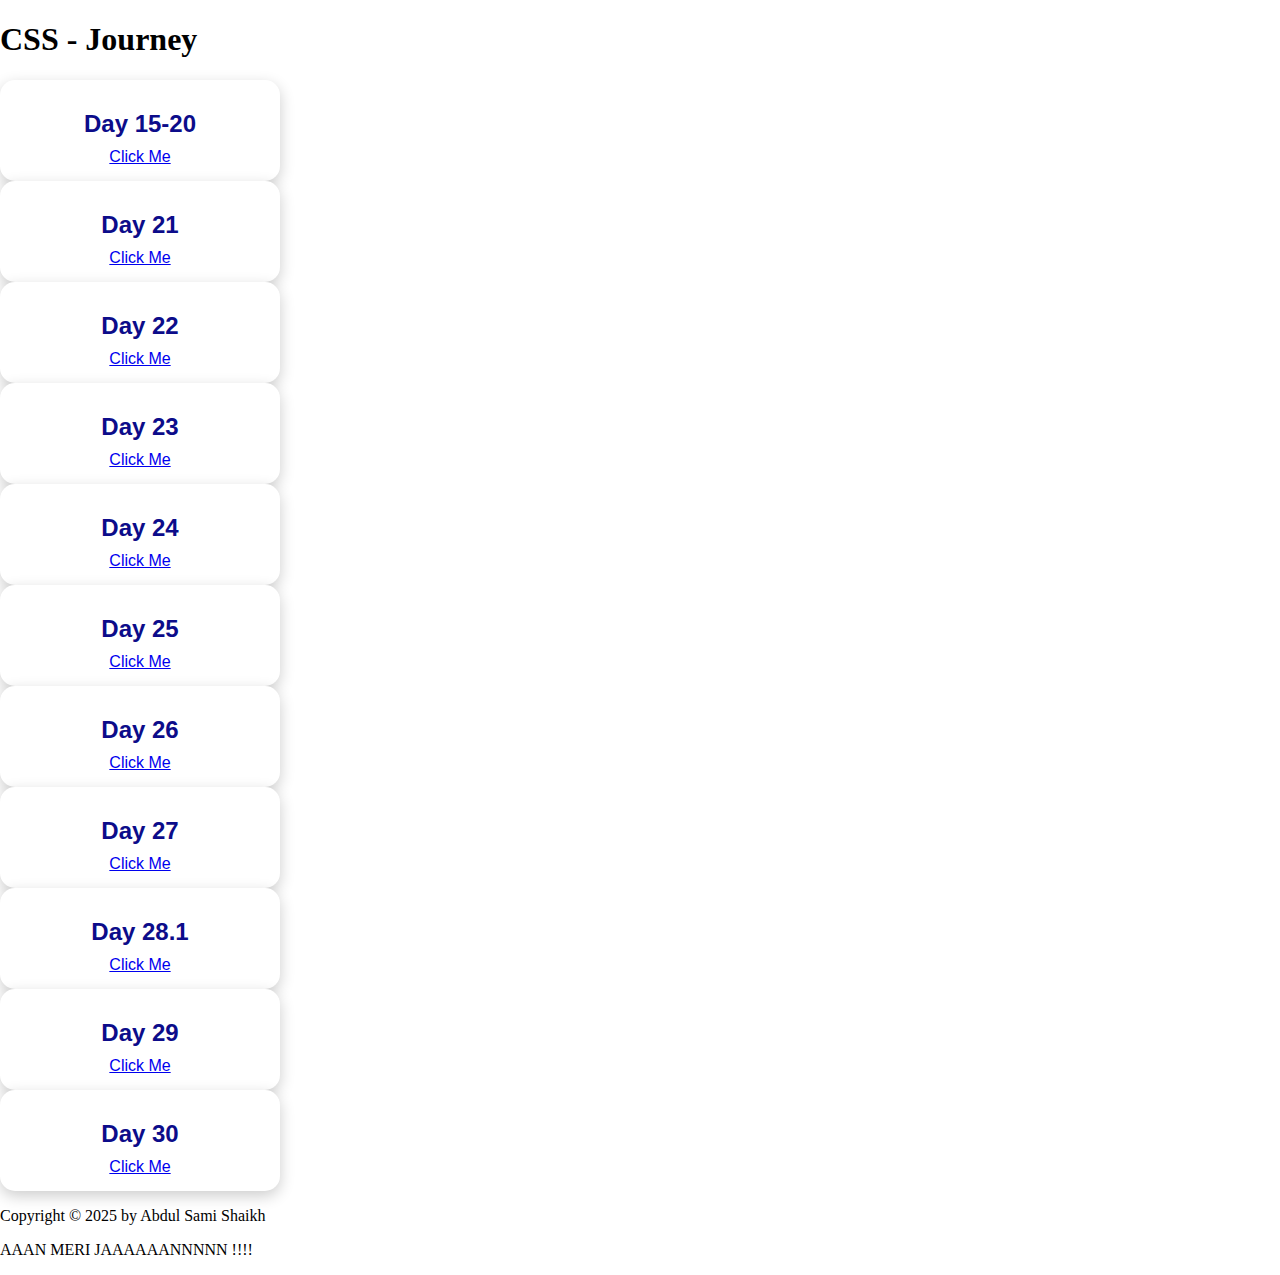
<file: index.html>
<!DOCTYPE html>
<html lang="en">
  <head>
    <meta charset="UTF-8" />
    <meta name="viewport" content="width=device-width, initial-scale=1.0" />
    <title>CSS</title>
    <link rel="stylesheet" href="style.css" />
  </head>
  <body>
    <header>
      <h1>CSS - Journey</h1>
    </header>

    <div class="task">

    <div class="card">
      <h2>Day 15-20</h2>
        <a href="error.html">Click Me </a>
    </div>

    <div class="card">
      <h2>Day 21</h2>
    <a href="error.html">Click Me </a>
    </div>

    <div class="card">
      <h2>Day 22</h2>
      <a href="day22/day22.html">Click Me </a>
    </div>

    <div class="card">
      <h2>Day 23</h2>
      <a href="day23/day23.html">Click Me </a>
    </div>

    <div class="card">
      <h2>Day 24</h2>
      <a href="day24/day24.html">Click Me </a>
    </div>

    <div class="card">
      <h2>Day 25</h2>
      <a href="day25/day25.html">Click Me </a>
    </div>

    <div class="card">
      <h2>Day 26</h2>
    <a href="day26/day26.html">Click Me</a>
    </div>

    <div class="card">
      <h2>Day 27</h2>
    <a href="day27/day27.html">Click Me</a>
    </div>

    <div class="card">
      <h2>Day 28.1</h2>
    <a href="day28.1/day28.html">Click Me</a>
    </div>

     <div class="card">
      <h2>Day 29</h2>
    <a href="day29/day29.html">Click Me</a>
    </div>

    <div class="card">
      <h2>Day 30</h2>
      <a href="day30/day30.html">Click Me</a>
    </div>


    </div>
    <footer>
      <p>Copyright &copy; 2025 by Abdul Sami Shaikh</p>
      <p class="joke">AAAN MERI JAAAAAANNNNN !!!!</p>
    </footer>

  </body>
</html>
</file>
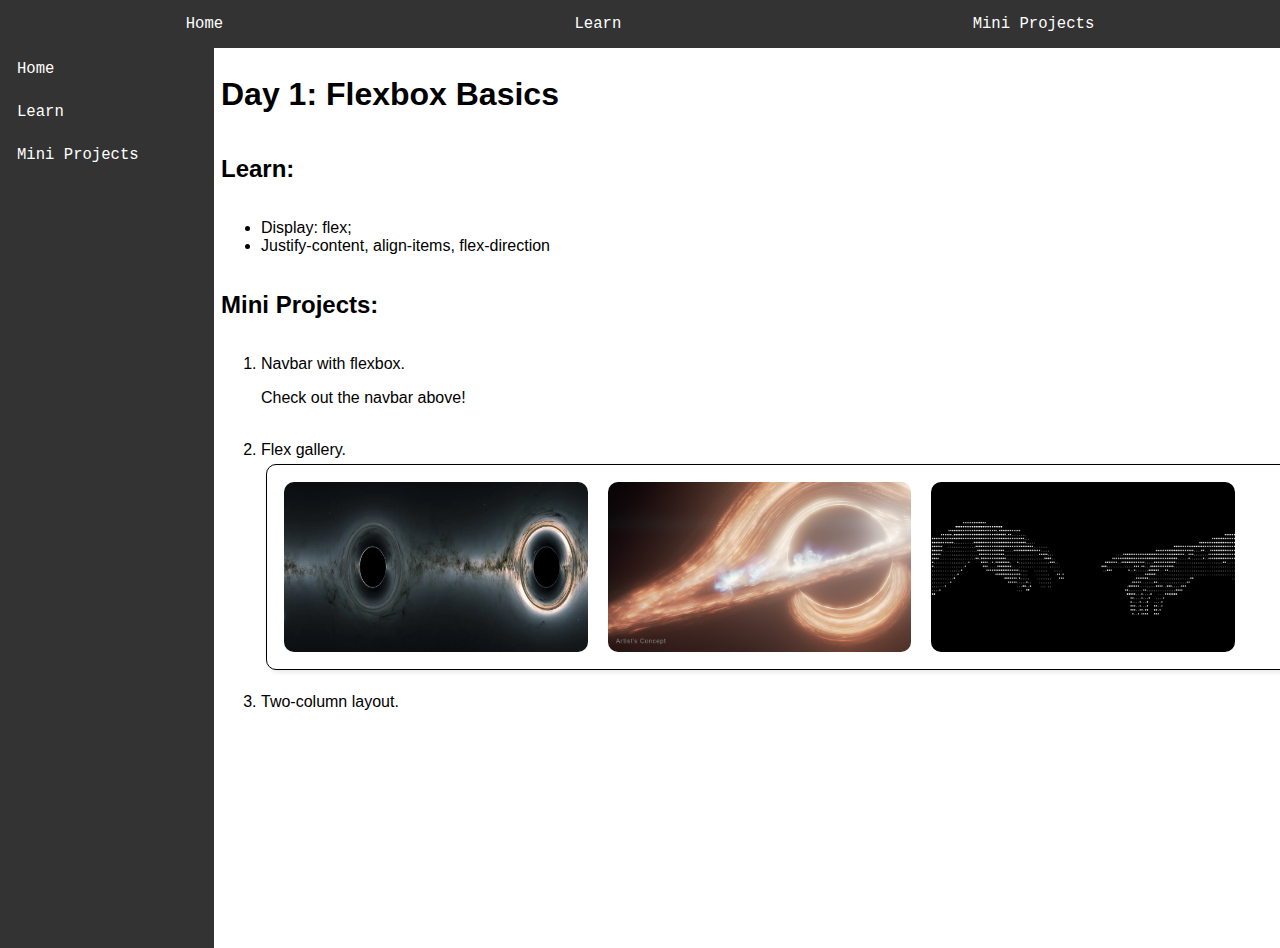
<file: day15-20/index.html>
<!DOCTYPE html>
<html lang="en">
<head>
    <meta charset="UTF-8">
    <meta name="viewport" content="width=device-width, initial-scale=1.0">
    <title>CSS</title>
    <link rel="stylesheet" href="style.css">
</head>
<body>
    <nav class="navbar">
        <a href="#home">Home</a>
        <a href="#learn">Learn</a>
        <a href="#projects">Mini Projects</a>
    </nav>
    
    <main class="page">
        <div class="col1">
        <a href="#home">Home</a>
        <a href="#learn">Learn</a>
        <a href="#projects">Mini Projects</a>
    </div>


    <div class="col2">
        <h1>Day 1: Flexbox Basics</h1>
    <h2>Learn:</h2>
    <ul>
        <li>Display: flex;</li>
        <li>Justify-content, align-items, flex-direction</li>
    </ul>
    <h2>Mini Projects:</h2>
    <ol>
        <li>Navbar with flexbox.</li>
        <p>Check out the navbar above!</p><br>
        <li>Flex gallery.</li>
            <div class="gallery">
                <img src="BH1.webp" alt="black hole">
                <img src="BH2.png" alt="black hole 2">
                <img src="hand.jpeg" alt="painting of hand">
            </div><br>
        <li>Two-column layout.</li>
    </ol>
</div>
    </main>
    


</body>
</html>
</file>
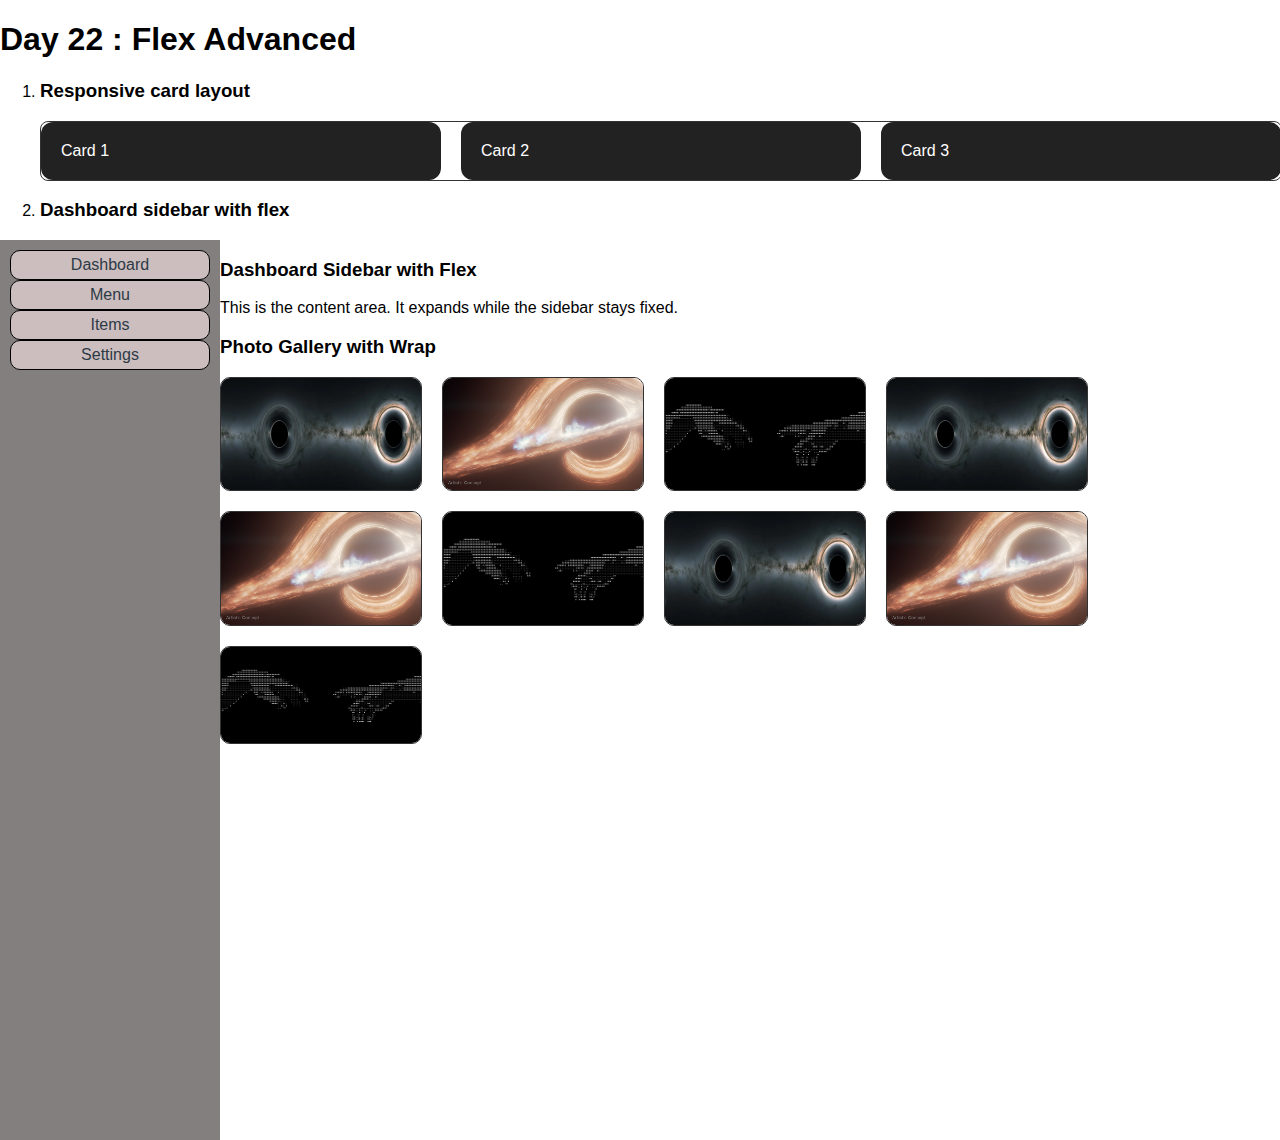
<file: day22/index.html>
<!DOCTYPE html>
<html lang="en">
<head>
    <meta charset="UTF-8">
    <meta name="viewport" content="width=device-width, initial-scale=1.0">
    <title>Day 22</title>
    <link rel="stylesheet" href="style.css">
</head>
<body>
    
    <h1>Day 22 : Flex Advanced</h1>
    <ol>
        <li><h3>Responsive card layout</h3></li>
        <div class="cards">
            <div class="card">Card 1</div>
            <div class="card">Card 2</div>
            <div class="card">Card 3</div>
        </div>
        <li><h3>Dashboard sidebar with flex</h3></li>
    </ol>

    <div class="main">
  <div class="sidebar">
    <a href="#">Dashboard</a>
    <a href="#">Menu</a>
    <a href="#">Items</a>
    <a href="#">Settings</a>
  </div>

  <div class="content">
    <h3>Dashboard Sidebar with Flex</h3>
    <p>This is the content area. It expands while the sidebar stays fixed.</p>
    <h3>Photo Gallery with Wrap</h3>
    <div class="gallery">
        <img src="/day15-20/BH1.webp" alt="">
        <img src="/day15-20/BH2.png" alt="">
        <img src="/day15-20/hand.jpeg" alt="">
        <img src="/day15-20/BH1.webp" alt="">
        <img src="/day15-20/BH2.png" alt="">
        <img src="/day15-20/hand.jpeg" alt="">
        <img src="/day15-20/BH1.webp" alt="">
        <img src="/day15-20/BH2.png" alt="">
        <img src="/day15-20/hand.jpeg" alt="">
    </div>
</div>
</div>


</body>
</html>
</file>
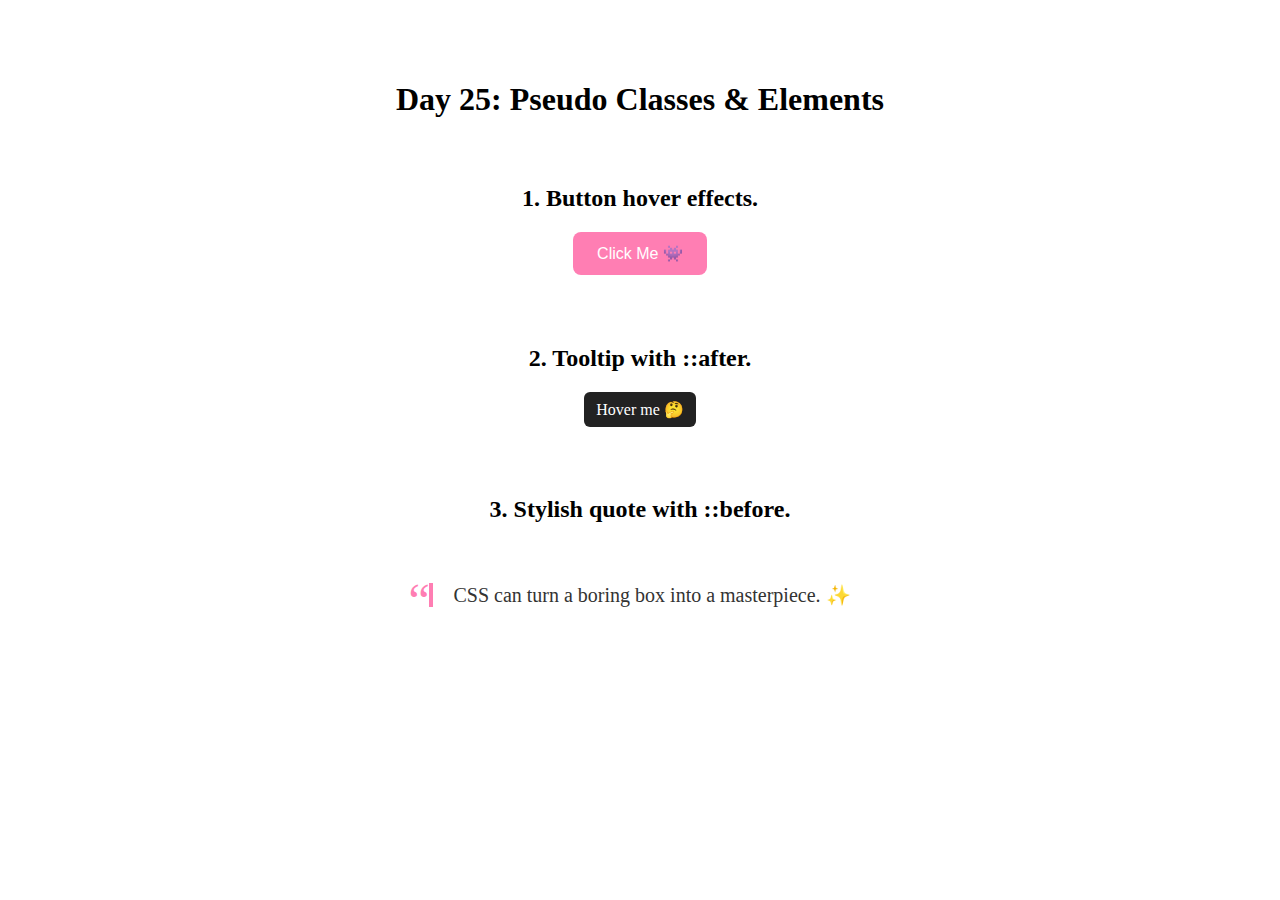
<file: day25/index.html>
<!DOCTYPE html>
<html lang="en">
<head>
    <meta charset="UTF-8">
    <meta name="viewport" content="width=device-width, initial-scale=1.0">
    <title>Day 25: Pseudo Classes & Elements</title>
    <link rel="stylesheet" href="style.css">
</head>
<body>
    <section class="full">
        <h1>Day 25: Pseudo Classes & Elements</h1>

    <section class="first">
        <h2>1. Button hover effects.</h2>
    <button>Click Me 👾</button>
    </section>


    <section class="second">
        <h2>2. Tooltip with ::after.</h2>
    <div class="tooltip">Hover me 🤔</div>
    </section>

    <section class="third">
        <h2>3. Stylish quote with ::before.</h2>
        <p class="quote">CSS can turn a boring box into a masterpiece. ✨</p>
    </section>
    </section>


</body>
</html>
</file>
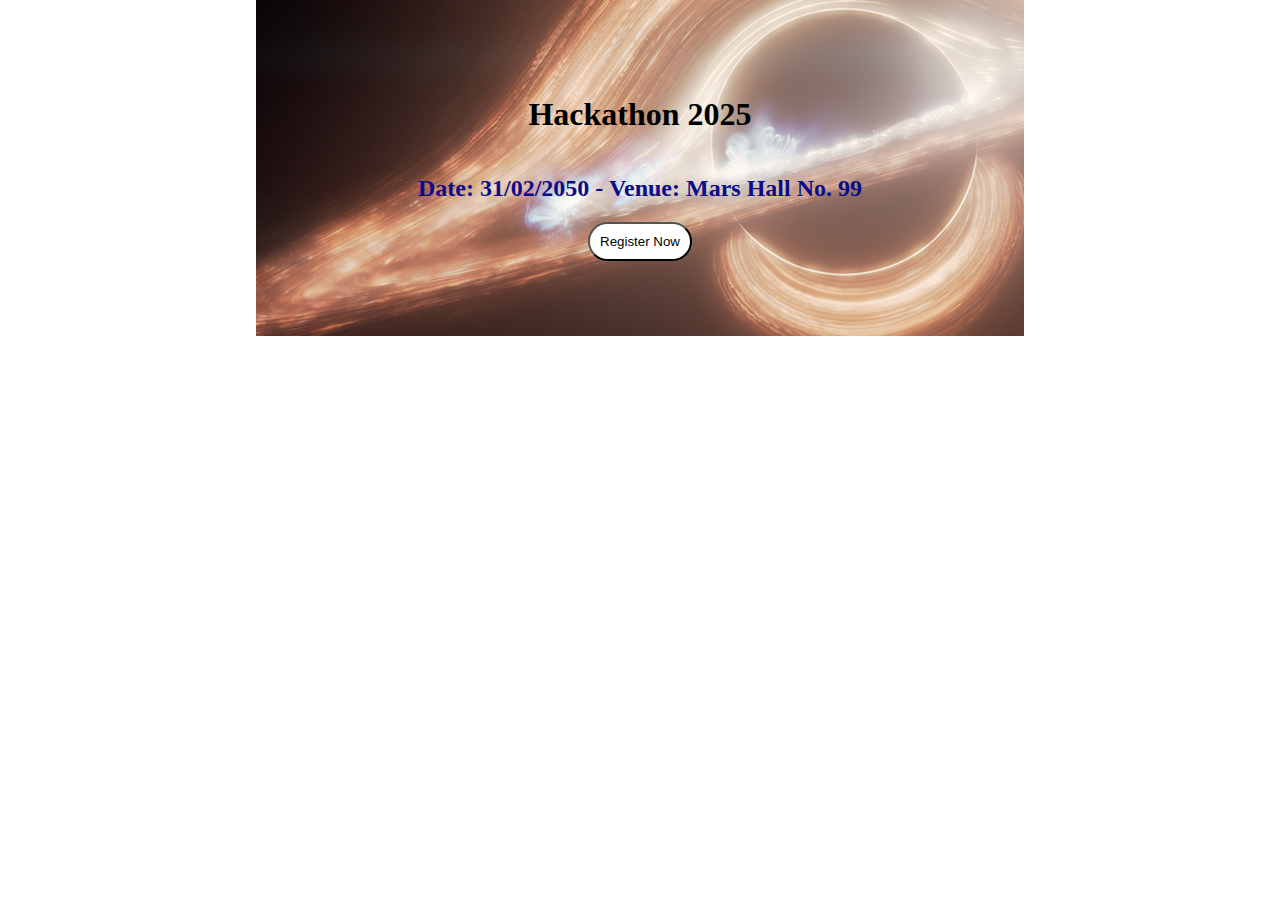
<file: invite.html>
<!DOCTYPE html>
<html lang="en">
<head>
    <meta charset="UTF-8">
    <meta name="viewport" content="width=device-width, initial-scale=1.0">
    <title>Document</title>
    <link rel="stylesheet" href="style.css">
</head>
<body>
    
    <section class="poster">
        <h1>Hackathon 2025</h1>
        <h2>Date: 31/02/2050 - Venue: Mars Hall No. 99</h2>
        <button class="reg">Register Now</button>
    </section>
</body>
</html>
</file>
<file: style.css>
body {
    margin: 0%;
    width: 100%;
}



h1 {
    color: rgb(0, 0, 0);
}

h2 {
    color: rgb(12, 12, 138);
}

h3 {
    color: rgb(8, 115, 119);
}

#tab {
    color: rebeccapurple;
    border-radius: 25px;
    border-color: rgb(138, 134, 134);
    border: solid;
}

.main {
    align-items: center;
    justify-content: center;
    flex-direction: column;
    display: flex;
}

.card   {
    width: 250px;
    padding: 15px;
    background: white;
    border-radius: 15px;
    box-shadow: 0 5px 15px rgba(0,0,0,0.2);
    text-align: center;
    font-family: Arial, Helvetica, sans-serif;
    align-items: center;
}

.card img {
    width: 100px;
    height: 100px;
    border-radius: 50%;
    object-fit: cover;
}

.card h2 {
    margin: 15px 0 10px;
}

.card p {
    color: #555;
    font-size: 14px;
}

.landing {
    height: 100vh;
    display: flex;
    flex-direction: column;
    justify-content: center;
    align-items: center;
    background: linear-gradient(135deg, #FFD700, #000000 );
    color: rgb(0, 0, 0);
    font-family: sans-serif;

}

.landing button {
    margin-top: 20px;
    padding: 10px 20px;
    border: none;
    background: white;
    color: #333;
    border-radius: 8px;
    cursor: pointer;
}

.hero {
  height: 100vh;
  background-image: url('hero-bg.jpg');
  background-size: cover;
  background-position: center;
  position: relative;
  display: flex;
  justify-content: center;
  align-items: center;
}

.portfolio {
  min-height: 100vh;
  background-image: url('pattern.png'); /* or use gradient patterns */
  background-repeat: repeat;
  display: flex;
  flex-direction: column;
  align-items: center;
  padding: 50px;
}

.project-card {
  width: 250px;
  margin: 20px;
  padding: 20px;
  background: white;
  border-radius: 10px;
  box-shadow: 0 4px 10px rgba(0,0,0,0.2);
}


.overlay {
  background: rgba(0,0,0,0.5);
  color: white;
  padding: 40px;
  text-align: center;
  border-radius: 10px;
}

.overlay button {
  margin-top: 15px;
  padding: 10px 20px;
  background: #ff7eb3;
  border: none;
  border-radius: 6px;
  cursor: pointer;
  color: white;
}

.san {
    font-family: sans-serif;
}

.mono {
    font-family: monospace;
    font-size: 20px;
}

.underline {
    text-decoration: underline
}

.italic {
    font-style: italic;
}

.upperc {
    text-transform: uppercase;
}

.space {
    letter-spacing: 5px;
}


.poster
{
    margin: 0px;
    padding: 75px;
    justify-content: center;
    display: flex;
    align-items: center;
    flex-direction: column;
    background-image: url('BH2.png');
    background-repeat: no-repeat;
    background-position: center;
}

.reg 
{
    border-radius: 50px;
    padding: 10px;
    background: white;
}



.card2 {
    width: 300px; 
    border: 1px solid #ccc;     
    padding: 20px;               
    margin: 30px;                
    
    background-color: white;
    border-radius: 10px;        
    box-shadow: 0 4px 8px rgba(0,0,0,0.1);
    text-align: center;
}

.card2 img {
    width: 100px;
    height: 100px;
    border-radius: 50%; 
}

.card2 h2 {
    margin-top: 15px;
    margin-bottom: 5px;
}

.product {
    width: 100%; 
    border: 1px solid #ccc;     
    padding: 30px;               
    margin: 30px;                
    justify-content: center;
    background-color: white;
    border-radius: 10px;        
    box-shadow: 0 4px 8px rgba(0,0,0,0.1);
    text-align: center;
    display: flex;
    gap: 20px;

}

.product img {
    width: 100px;
    height: 100px;
    border-radius: 50%; 
    padding: 10px;
}

.item1 {
    border: 1px solid #ccc;
    border-radius: 10px;
    padding: 20px;
}

.item2 {
    border: 1px solid #ccc;
    border-radius: 10px;
    padding: 20px;
}

.item3 {
    border: 1px solid #ccc;
    border-radius: 10px;
    padding: 20px;
}

.nav   {
    background-color: rgb(255, 255, 255);
    margin: 0px;
    display: flex;
    width: 100%;
    justify-content: space-between;
    position: sticky;
    top: 0;
}

.left {
    
    background-color: #ffffff;
    padding: 15px;
    margin: 0%;
}

.right {
    background-color: #ffffff;
    padding: 15px;
    margin: 0%;

}

.right a {
    gap: 50px;
    margin: 15px;
    padding: 5px 10px;
    border: 1px solid #555;
    border-radius: 5px;
    background-color: rgb(75, 73, 73);
    color: #fbff00;
    text-decoration: none;
}


.bottom {
    position: fixed;
    bottom: 0;
    
    display: flex;
    justify-content: center;
    align-items: center;
    background-color: #ccc;
    width: 100%;
}
</file>
<file: day15-20/style.css>
body {
    padding: 0px;
    margin: 0px;
    font-family: Arial, sans-serif;
    width: 100%;
}

.navbar {
    background-color: #333;
    padding: 10px;
    display: flex;
    justify-content: space-around;
    align-items: center;
}

.navbar a {
    color: white;
    text-decoration: none;
    padding: 5px 10px;
    font-family: monospace;
    font-size: larger;
}

.navbar a:hover {
    background-color: #918f8f;
}

.gallery {
    display: flex;
    flex-direction: row;
    width: 100%;
    border: 1px solid black;
    border-radius: 10px;
    padding: 7px;
    box-shadow: 2px 2px 5px rgba(0, 0, 0, 0.1);
    margin: 5px;
}

.gallery {
    display: flex;
    flex-direction: row;
    width: 100%;
    flex-wrap: wrap;    
    border: 1px solid black;
    border-radius: 10px;
    padding: 7px;
    box-shadow: 2px 2px 5px rgba(0, 0, 0, 0.1);
    margin: 5px;
}

.gallery img {
    max-width: 30%;
    height: auto;
    margin: 10px;
    border-radius: 10px;
}

.page {
    display: flex;
    min-height: 100vh;
}

.col1 {
    flex-basis: 200px; 
    flex-shrink: 0;    
    flex-grow: 0;       
    display: flex;
    flex-direction: column;
    padding: 7px;
    background-color: #333;
}

.col1 a {
    color: white;
    text-decoration: none;
    padding: 5px 10px;
    padding-bottom: 20px;
    font-family: monospace;
    font-size: larger;
}

.col1 a:hover {
    background-color: #918f8f;
}

.col2 {
    flex-shrink: 1;
    flex-basis: auto;
    display: flex;
    flex-direction: column;
    
    padding: 7px;
}
</file>
<file: day22/style.css>
body {
    font-family: sans-serif;
    margin:0px;
    padding:0px;
}

.cards {
    border: 1px solid #333;
    border-radius: 8px;
    display: flex;
    flex-wrap: wrap;
    gap: 20px;
    width: 100%;
    margin: 0px;
    
}

.card {
    flex: 1 1 200px;
    background: #222;
    color:#fff;
    padding: 20px;
    border-radius: 12px;
}

.main {
    display:flex;
    min-height: 100vh;

}

.sidebar {
    background-color: #837f7f;
    display:flex;
    flex-direction: column;
    margin: 0px;
    padding:10px;
    flex:0 0 200px;      /*don’t grow, don’t shrink, fixed width = 200px.*/
}

.sidebar a{
    text-decoration: none;
    color: rgb(44, 58, 70);
    background-color: #ccbebe;
    border: 1px solid #000000;
    border-radius:10px;
    padding: 5px;
    text-align: center;

}

.contain {
    background-color: antiquewhite;
    flex-grow: 1;
    padding:30px
}


.gallery {
    display: flex;
    flex-wrap: wrap;
    gap : 20px;
}

.gallery img {
    width: 200px;
    flex: 0 0 200px;
    border-radius: 10px;
    border: 1px solid #333;
}
</file>
<file: day25/style.css>
.body {
    padding: 10px;
    margin: 0%;
    font-family: monospace Arial, Helvetica, sans-serif;
    scroll-behavior: smooth;
    background-color: wheat;
}

h1 {
    text-align: center;
}

.first {
    border: none;
    align-items: center;
    display: flex;
    border-radius: 8px;
    flex-direction: column;
    padding: 25px;
}

.second {
    border: none;
    align-items: center;
    display: flex;
    border-radius: 8px;
    flex-direction: column;
    padding: 25px;
}
.third {
    border: none;
    align-items: center;
    display: flex;
    border-radius: 8px;
    flex-direction: column;
    padding: 25px;
}

.full {
    display: flex;
    flex-direction: column;
    align-items: center;
    margin: 50px;
    padding: 10px;
    background-color: white;
}


button {
    background-color: #ff7eb3;
    color: white;
    padding: 12px 24px;
    border: none;
    border-radius: 8px;
    font-size: 16px;
    cursor: pointer;
    transition: all 0.3s ease;
}

button:hover {
    background-color: #ff4f96;
    transform: translateY(-3px);
}

button:active {
    transform: translateY(1px);
    background-color: #e63f84;
}

button:focus {
    outline: 3px solid rgba(255, 126, 179, 0.4);
}

.tooltip {
    position: relative;
    display: inline-block;
    background: #222;
    color: white;
    padding: 8px 12px;
    border-radius: 6px;
    cursor:help;
}

.tooltip::after {
    content: "This is a tooltip!";
    position: absolute;
    bottom: 125%;
    left: 50%;
    transform: translateX(-50%);
    background: #333;
    color:#fff;
    padding:6px 10px;
    border-radius:6px;
    opacity: 0;
    pointer-events: none;
    transition: opacity 0.3s ease;
    white-space: nowrap;
}

.tooltip:hover::after {
    opacity: 1;
}


.quote {
    position: relative;
    font-size: 20px;
    font-family: italic;
    color: #333;
    border-left: 4px solid #ff7eb3;
    padding-left:  20px;
    margin: 40px;
}

.quote::before {
    content: "“" ;
    font-size: 48px;
    color: #ff7eb3;
    position:absolute;
    left: -25px;
    top: -10px;
}
</file>
